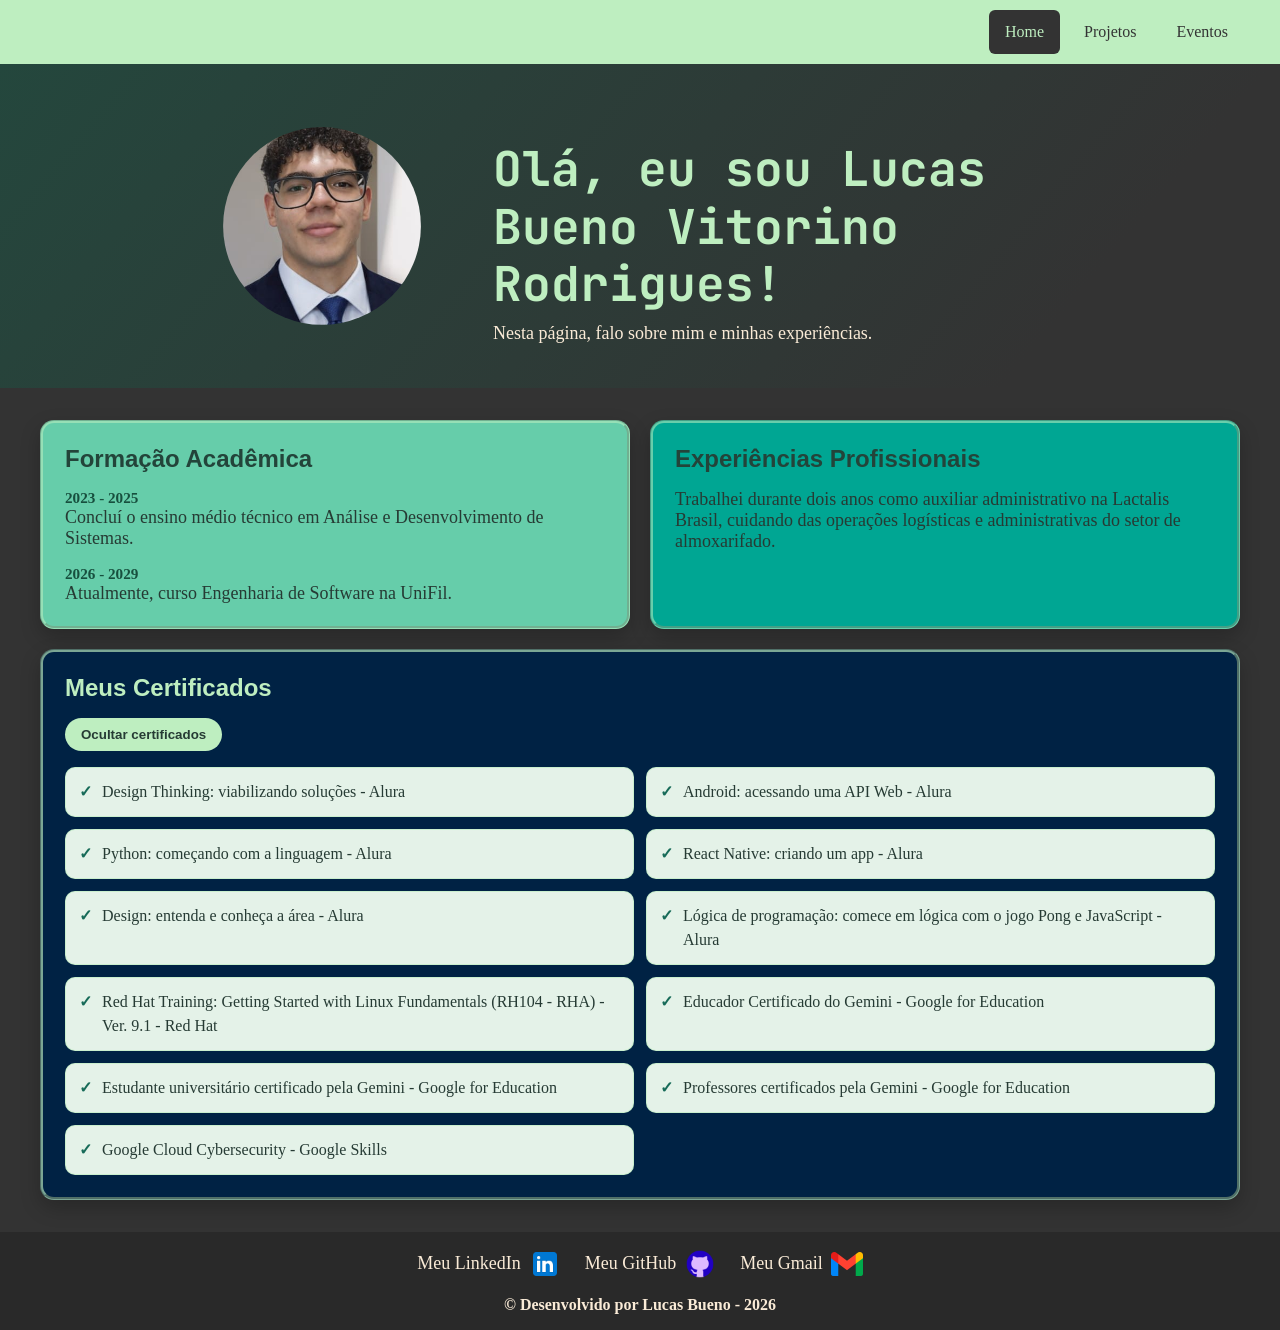
<file: index.html>
<!DOCTYPE html>
<html lang="pt-BR">

<head>
    <meta charset="UTF-8">
    <meta name="viewport" content="width=device-width, initial-scale=1.0">

    <title>Meu Portfólio</title>



    <link rel="preconnect" href="https://fonts.googleapis.com">
    <link rel="preconnect" href="https://fonts.gstatic.com" crossorigin>

    <link href="https://fonts.googleapis.com/css2?family=JetBrains+Mono:wght@400;700&display=swap" rel="stylesheet">
    <link
        href="https://fonts.googleapis.com/css2?family=Isometra&family=JetBrains+Mono:ital,wght@0,100..800;1,100..800&family=Nosifer&display=swap"
        rel="stylesheet">
    <link rel="icon" href="img/icone.webp">
    <link rel="stylesheet" href="style.css">
    <script src="script.js" defer></script>
</head>

<body class="pagina-inicial">
    <header>
        <nav class="menu">
            <ul>
                <li><a href="index.html" aria-current="page">Home</a></li>
                <li><a href="projetos.html">Projetos</a></li>
                <li><a href="eventos.html">Eventos</a></li>
            </ul>
        </nav>

        <div id="cabecalho">
            <img id="minha_foto" src="img/foto.jpeg" alt="Foto de Lucas Bueno Vitorino Rodrigues" class="foto-perfil">

            <div class="informacoes-cabecalho">
                <h1>Olá, eu sou Lucas Bueno Vitorino Rodrigues!</h1>
                <p>Nesta página, falo sobre mim e minhas experiências.</p>
            </div>
        </div>
    </header>
    <main>
        <section id="formacao_academica">

            <h2>Formação Acadêmica</h2>
            <p>2023 - 2025</p>
            <p>Concluí o ensino médio técnico em Análise e Desenvolvimento de Sistemas.</p>
            <p>2026 - 2029</p>
            <p>Atualmente, curso Engenharia de Software na UniFil.</p>



        </section>
        <section id="experiencia_profissional">

            <h2>Experiências Profissionais</h2>
            <p>Trabalhei durante dois anos como auxiliar administrativo na Lactalis Brasil, cuidando das operações
                logísticas e administrativas do setor de almoxarifado.</p>


        </section>


        <section id="certificados">
            <h2>Meus Certificados</h2>

            <ul>

                <li>Design Thinking: viabilizando soluções - Alura</li>
                <li>Android: acessando uma API Web - Alura</li>
                <li>Python: começando com a linguagem - Alura</li>
                <li>React Native: criando um app - Alura</li>
                <li>Design: entenda e conheça a área - Alura</li>
                <li>Lógica de programação: comece em lógica com o jogo Pong e JavaScript - Alura</li>

                <li>Red Hat Training: Getting Started with Linux Fundamentals (RH104 - RHA) - Ver. 9.1 - Red Hat</li>
                <li>Educador Certificado do Gemini - Google for Education</li>
                <li>Estudante universitário certificado pela Gemini - Google for Education</li>
                <li>Professores certificados pela Gemini - Google for Education</li>
                <li>Google Cloud Cybersecurity - Google Skills</li>
            </ul>
        </section>



    </main>
    <footer>

        <div class="redes_sociais">
            <p>Meu LinkedIn</p>
            <a href="http://www.linkedin.com/in/lucas-bueno-a5a460362" target="_blank" rel="noopener noreferrer">

                <img src="img/linkedin.png" alt="Ícone do LinkedIn">
            </a>
        </div>
        <div class="redes_sociais">
            <p>Meu GitHub</p>
            <a href="https://github.com/LucasBuenoVitorino" target="_blank" rel="noopener noreferrer">
                <img src="img/github.png" alt="Ícone do GitHub">
            </a>
        </div>
        <div class="redes_sociais">
            <p>Meu Gmail</p>
            <a href="https://mail.google.com/mail/?view=cm&fs=1&to=lucas.bueno.rodrigues034@gmail.com" target="_blank">
                <img src="img/gmail.png" alt="Ícone do Gmail">
            </a>
        </div>
        <h4>© Desenvolvido por Lucas Bueno - 2026</h4>
    </footer>

</body>

</html>
</file>
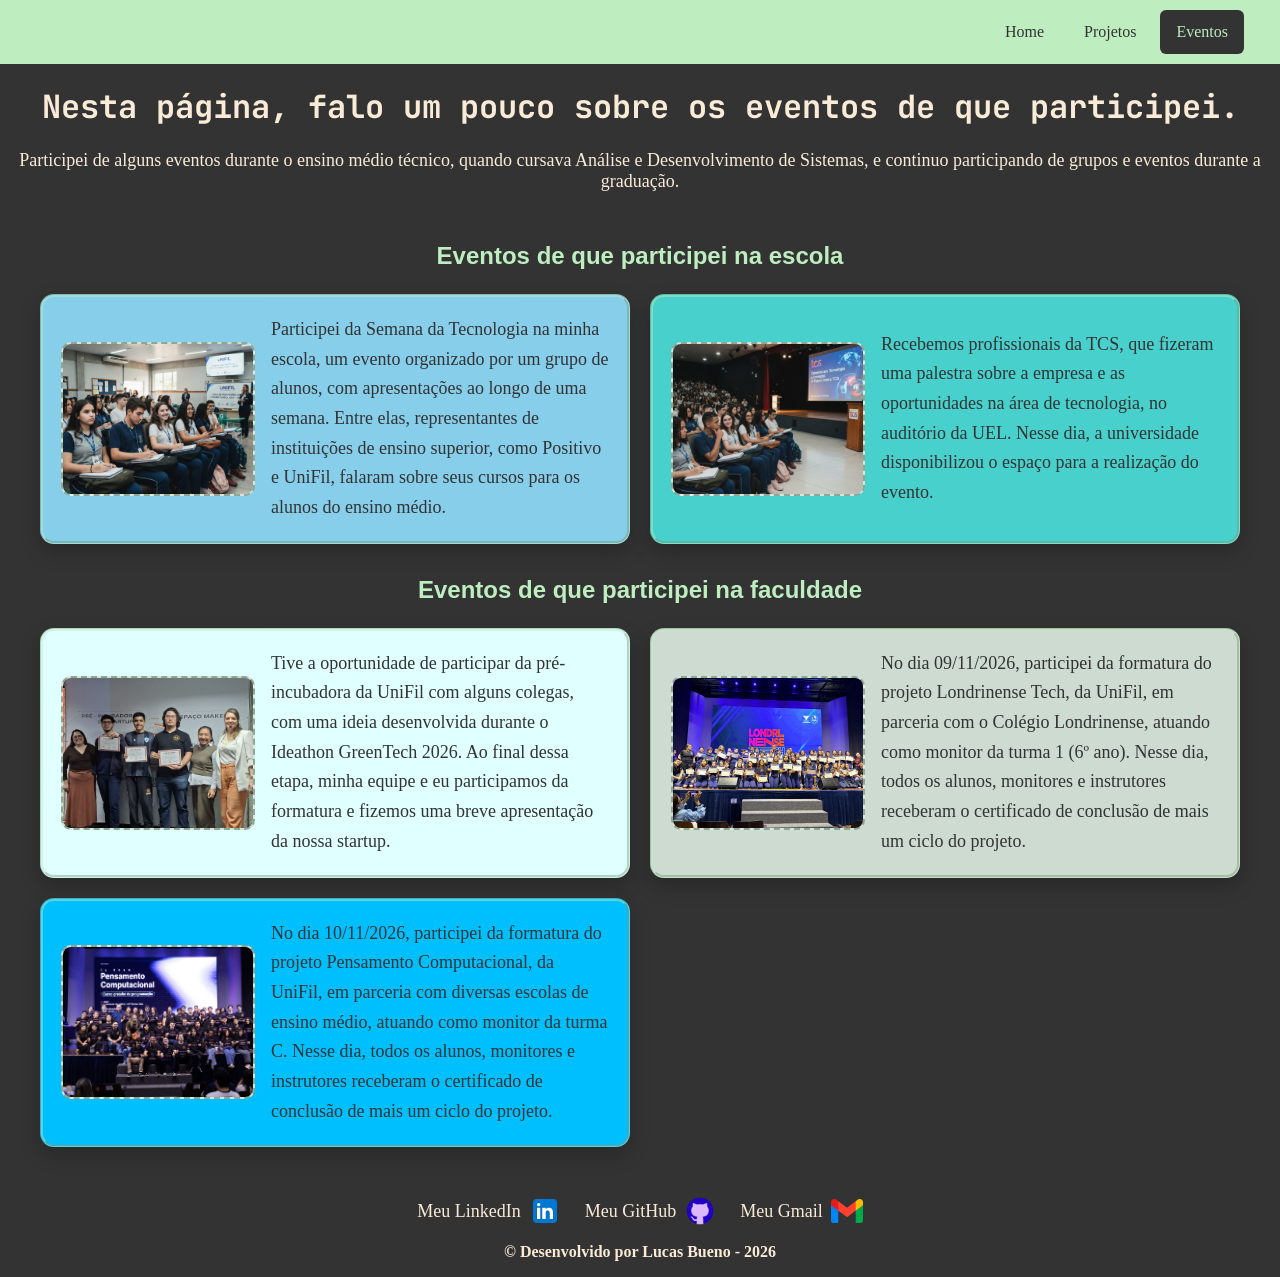
<file: eventos.html>
<!DOCTYPE html>
<html lang="pt-BR">

<head>
    <meta charset="UTF-8">
    <meta name="viewport" content="width=device-width, initial-scale=1.0">

    <title>Meu Portfólio</title>



    <link rel="preconnect" href="https://fonts.googleapis.com">
    <link rel="preconnect" href="https://fonts.gstatic.com" crossorigin>

    <link href="https://fonts.googleapis.com/css2?family=JetBrains+Mono:wght@400;700&display=swap" rel="stylesheet">
    <link
        href="https://fonts.googleapis.com/css2?family=Isometra&family=JetBrains+Mono:ital,wght@0,100..800;1,100..800&family=Nosifer&display=swap"
        rel="stylesheet">
    <link rel="icon" href="img/icone.webp">
    <link rel="stylesheet" href="style.css">
    <link rel="stylesheet" href="eventos.css">
</head>

<body>
    <header>
        <nav class="menu">
            <ul>
                <li><a href="index.html">Home</a></li>
                <li><a href="projetos.html">Projetos</a></li>
                <li><a href="eventos.html" aria-current="page">Eventos</a></li>
            </ul>
        </nav>
        <h1>Nesta página, falo um pouco sobre os eventos de que participei.
        </h1>
        <p>Participei de alguns eventos durante o ensino médio técnico, quando cursava Análise e Desenvolvimento de
            Sistemas, e continuo participando de grupos e eventos durante a graduação.</p>
    </header>
    <main>
        <section id="eventos_escola">

            <h2>Eventos de que participei na escola</h2>
            <div id="card1">
                <div class="area-foto" aria-label="Espaço reservado para foto">
                    <img src="img/palestra_faculdades.jpg" alt="Palestra de universidades para alunos do ensino médio">
                </div>
                <p>Participei da Semana da Tecnologia na minha escola, um evento organizado por um grupo de alunos, com
                    apresentações ao longo de uma semana. Entre elas, representantes de instituições de ensino
                    superior, como Positivo e UniFil, falaram sobre seus cursos para os alunos do ensino médio.</p>
            </div>
            <div id="card2">
                <div class="area-foto" aria-label="Espaço reservado para foto">
                    <img src="img/palestra_tcs.jpg" alt="Palestra de profissionais da TCS">
                </div>
                <p>Recebemos profissionais da TCS, que fizeram uma palestra sobre a empresa e as oportunidades na área
                    de tecnologia, no auditório da UEL. Nesse dia, a universidade disponibilizou o espaço para a
                    realização do evento.</p>
            </div>


        </section>
        <section id="eventos_faculdade">

            <h2>Eventos de que participei na faculdade</h2>
            <div id="card3">
                <div class="area-foto" aria-label="Espaço reservado para foto">
                    <img src="img/pré_incubadora.jpg" alt="Foto da minha equipe da pré-incubadora">
                </div>
                <p>Tive a oportunidade de participar da pré-incubadora da UniFil com alguns colegas, com uma ideia
                    desenvolvida durante o Ideathon GreenTech 2026. Ao final dessa etapa, minha equipe e eu
                    participamos da formatura e fizemos uma breve apresentação da nossa startup.</p>
            </div>
            <div id="card4">
                <div class="area-foto" aria-label="Espaço reservado para foto">
                    <img src="img/londrinense-formatura.jpeg" alt="Foto da formatura dos alunos do Londrinense Tech">
                </div>
                <p>No dia 09/11/2026, participei da formatura do projeto Londrinense Tech, da UniFil, em parceria com o
                    Colégio Londrinense, atuando como monitor da turma 1 (6º ano). Nesse dia, todos os alunos,
                    monitores e instrutores receberam o certificado de conclusão de mais um ciclo do projeto.</p>
            </div>
            <div id="card5">
                <div class="area-foto" aria-label="Espaço reservado para foto">
                    <img src="img/pensamento_computacional_formatura.jpg"
                        alt="Foto da formatura do Pensamento Computacional">
                </div>
                <p>No dia 10/11/2026, participei da formatura do projeto Pensamento Computacional, da UniFil, em
                    parceria com diversas escolas de ensino médio, atuando como monitor da turma C. Nesse dia, todos os
                    alunos, monitores e instrutores receberam o certificado de conclusão de mais um ciclo do projeto.
                </p>
            </div>


        </section>
    </main>
    <footer>


        <div class="redes_sociais">
            <p>Meu LinkedIn</p>
            <a href="http://www.linkedin.com/in/lucas-bueno-a5a460362" target="_blank" rel="noopener noreferrer">

                <img src="img/linkedin.png" alt="Ícone do LinkedIn">
            </a>
        </div>
        <div class="redes_sociais">
            <p>Meu GitHub</p>
            <a href="https://github.com/LucasBuenoVitorino" target="_blank" rel="noopener noreferrer">
                <img src="img/github.png" alt="Ícone do GitHub">
            </a>
        </div>
        <div class="redes_sociais">
            <p>Meu Gmail</p>
            <a href="https://mail.google.com/mail/?view=cm&fs=1&to=lucas.bueno.rodrigues034@gmail.com" target="_blank">
                <img src="img/gmail.png" alt="Ícone do Gmail">
            </a>
        </div>
        <h4>© Desenvolvido por Lucas Bueno - 2026</h4>
    </footer>

</body>

</html>
</file>
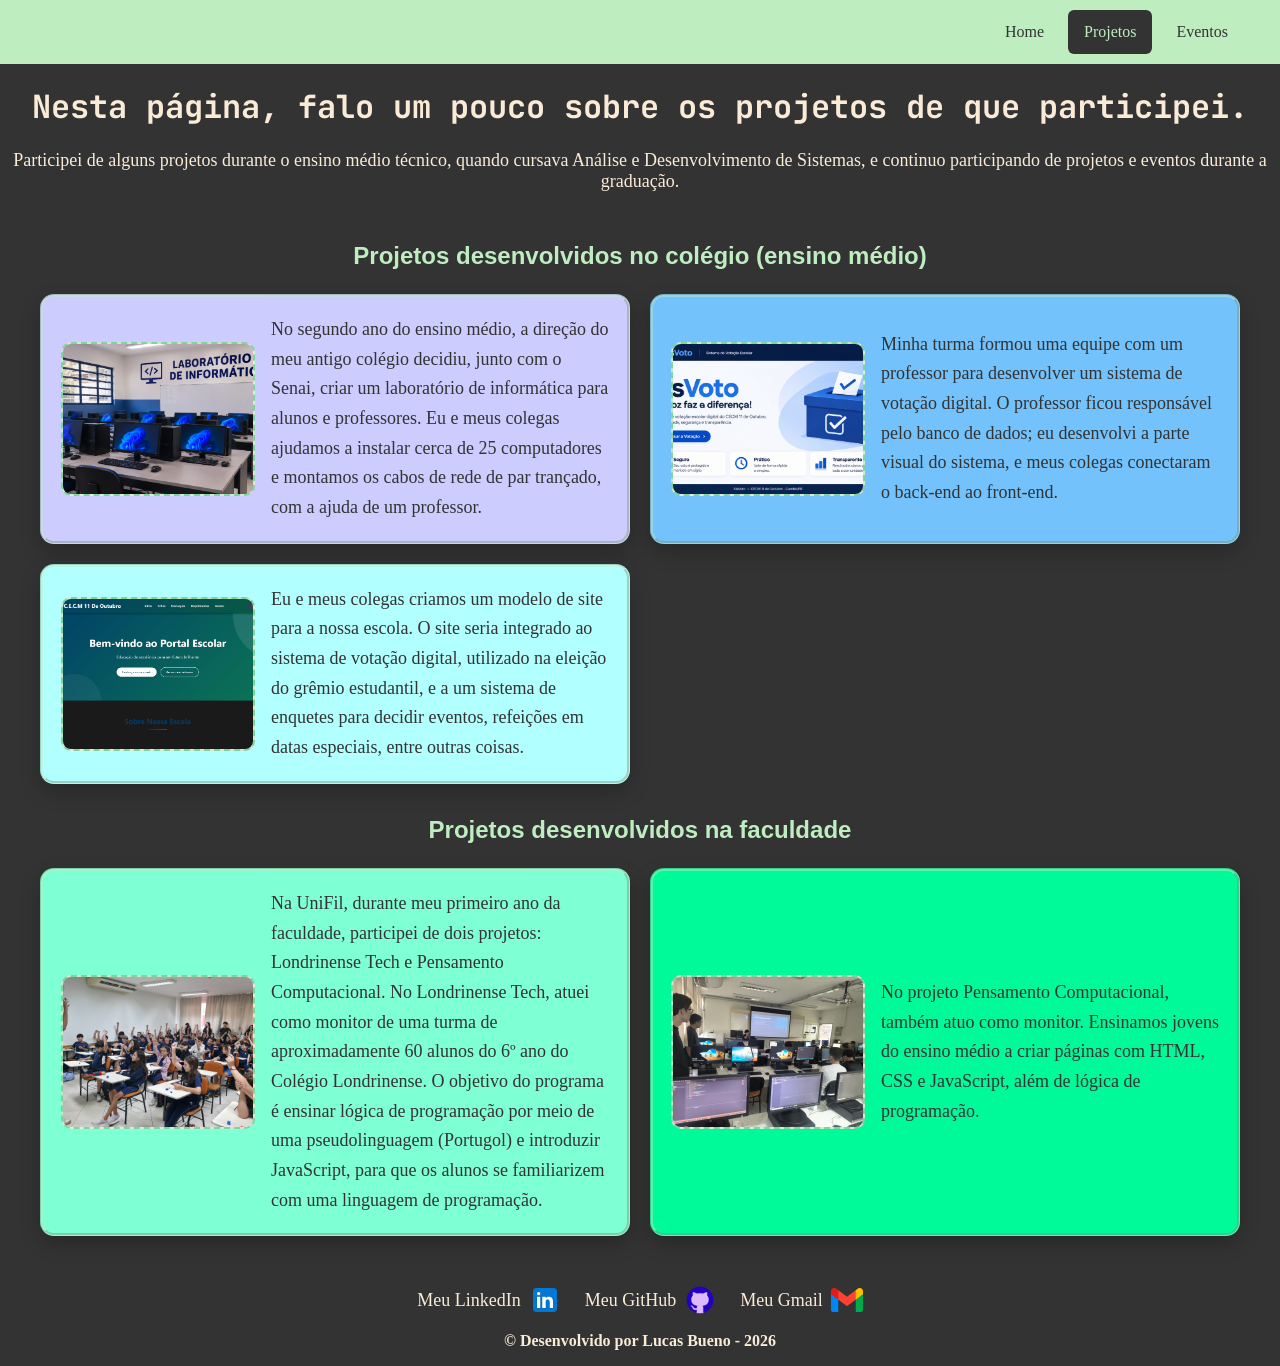
<file: projetos.html>
<!DOCTYPE html>
<html lang="pt-BR">

<head>
    <meta charset="UTF-8">
    <meta name="viewport" content="width=device-width, initial-scale=1.0">

    <title>Meu Portfólio</title>



    <link rel="preconnect" href="https://fonts.googleapis.com">
    <link rel="preconnect" href="https://fonts.gstatic.com" crossorigin>

    <link href="https://fonts.googleapis.com/css2?family=JetBrains+Mono:wght@400;700&display=swap" rel="stylesheet">
    <link
        href="https://fonts.googleapis.com/css2?family=Isometra&family=JetBrains+Mono:ital,wght@0,100..800;1,100..800&family=Nosifer&display=swap"
        rel="stylesheet">
    <link rel="icon" href="img/icone.webp">
    <link rel="stylesheet" href="style.css">
    <link rel="stylesheet" href="projetos.css">
</head>

<body>
    <header>
        <nav class="menu">
            <ul>
                <li><a href="index.html">Home</a></li>
                <li><a href="projetos.html" aria-current="page">Projetos</a></li>
                <li><a href="eventos.html">Eventos</a></li>
            </ul>
        </nav>



        <h1>Nesta página, falo um pouco sobre os projetos de que participei.
        </h1>
        <p>Participei de alguns projetos durante o ensino médio técnico, quando cursava Análise e Desenvolvimento de
            Sistemas, e continuo participando de projetos e eventos durante a graduação.</p>




    </header>
    <main>
        <section id="projetos_escola">

            <h2>Projetos desenvolvidos no colégio (ensino médio)</h2>
            <div id="card1">
                <div class="area-foto" aria-label="Espaço reservado para foto">
                    <img src="img/laboratorio_informatica.png" alt="Laboratório de informática">
                </div>
                <p>No segundo ano do ensino médio, a direção do meu antigo colégio decidiu, junto com o Senai, criar um
                    laboratório de informática para alunos e professores. Eu e meus colegas ajudamos a instalar cerca
                    de 25 computadores e montamos os cabos de rede de par trançado, com a ajuda de um professor.</p>
            </div>
            <div id="card2">
                <div class="area-foto" aria-label="Espaço reservado para foto">
                    <img src="img/sisvoto.png" alt="Sisvoto (site de votação digital escolar)">
                </div>
                <p>Minha turma formou uma equipe com um professor para desenvolver um sistema de votação digital. O
                    professor ficou responsável pelo banco de dados; eu desenvolvi a parte visual do sistema, e meus
                    colegas conectaram o back-end ao front-end.</p>
            </div>
            <div id="card3">
                <div class="area-foto" aria-label="Espaço reservado para foto">
                    <img src="img/portal_11de_outubro.png"
                        alt="Modelo de site para o CECM (Colégio Estadual Cívico-Militar) 11 de Outubro">
                </div>
                <p>Eu e meus colegas criamos um modelo de site para a nossa escola. O site seria integrado ao sistema de
                    votação digital, utilizado na eleição do grêmio estudantil, e a um sistema de enquetes para decidir
                    eventos, refeições em datas especiais, entre outras coisas.</p>
            </div>
        </section>
        <section id="projeto_faculdade">

            <h2>Projetos desenvolvidos na faculdade</h2>
            <div id="card4">
                <div class="area-foto" aria-label="Espaço reservado para foto">
                    <img src="img/londrinese_tech.jpeg" alt="Foto de uma aula do Londrinense Tech">
                </div>
                <p>Na UniFil, durante meu primeiro ano da faculdade, participei de dois projetos: Londrinense Tech e
                    Pensamento Computacional. No Londrinense Tech, atuei como monitor de uma turma de aproximadamente
                    60 alunos do 6º ano do Colégio Londrinense. O objetivo do programa é ensinar lógica de programação
                    por meio de uma pseudolinguagem (Portugol) e introduzir JavaScript, para que os alunos se
                    familiarizem com uma linguagem de programação.</p>
            </div>
            <div id="card5">
                <div class="area-foto" aria-label="Espaço reservado para foto">
                    <img src="img/pensamento_computacional.jpeg" alt="Foto de uma aula do Pensamento Computacional">
                </div>
                <p>No projeto Pensamento Computacional, também atuo como monitor. Ensinamos jovens do ensino médio a
                    criar páginas com HTML, CSS e JavaScript, além de lógica de programação.</p>
            </div>


        </section>
    </main>
    <footer>


        <div class="redes_sociais">
            <p>Meu LinkedIn</p>
            <a href="http://www.linkedin.com/in/lucas-bueno-a5a460362" target="_blank" rel="noopener noreferrer">

                <img src="img/linkedin.png" alt="Ícone do LinkedIn">
            </a>
        </div>
        <div class="redes_sociais">
            <p>Meu GitHub</p>
            <a href="https://github.com/LucasBuenoVitorino" target="_blank" rel="noopener noreferrer">
                <img src="img/github.png" alt="Ícone do GitHub">
            </a>
        </div>
        <div class="redes_sociais">
            <p>Meu Gmail</p>
            <a href="https://mail.google.com/mail/?view=cm&fs=1&to=lucas.bueno.rodrigues034@gmail.com" target="_blank">
                <img src="img/gmail.png" alt="Ícone do Gmail">
            </a>
        </div>
        <h4>© Desenvolvido por Lucas Bueno - 2026</h4>
    </footer>

</body>

</html>
</file>
<file: style.css>
body {
    display: flex;
    flex-direction: column;
    margin: 0;
    padding: 0;
    box-sizing: border-box;
    width: 100%;
    min-height: 100vh;
    background-color: #333;
    color: antiquewhite;

}

nav {
    background-color: #beeec0;
    padding: 10px;
    display: flex;
    justify-content: flex-end;
}

nav.menu {
    padding: 10px clamp(12px, 4vw, 36px);
}

nav.menu ul {
    display: flex;
    align-items: center;
    flex-wrap: wrap;
    gap: 8px;
    justify-content: flex-end;
    width: 100%;
    margin: 0;
    padding: 0;
    border: 0;
    background: transparent;
    font-size: inherit;
    list-style: none;
}

nav.menu a {
    display: flex;
    align-items: center;
    justify-content: center;
    box-sizing: border-box;
    min-height: 44px;
    margin-left: 0;
    padding: 8px 16px;
    border-radius: 6px;
    text-align: center;
    transition: background-color 180ms ease, color 180ms ease;
}

nav.menu a:hover,
nav.menu a[aria-current="page"],
nav.menu a:focus-visible {
    background-color: #333;
    color: #beeec0;
}

a {
    text-decoration: none;
    color: #333;
    margin-left: 10px;
}

#cabecalho {
    display: flex;
    align-items: center;
    justify-content: center;
    gap: 30px;
    padding: 20px;
}

.informacoes-cabecalho {
    display: flex;
    flex-direction: column;
    align-items: flex-start;
}

#minha_foto {
    width: 240px;
    height: 240px;
    object-fit: cover;
    clip-path: circle(43%);
}

p {
    text-align: center;
    font-size: 18px;
}

h1,
h2,
h3,
h4 {
    text-align: center;
}

h1 {
    font-family: "JetBrains Mono", monospace;
}

h2 {
    font-family: "Isometra", sans-serif;
}

main {
    flex: 1;
}

#formacao_academica {
    margin: 10px;
    padding: 3px;
    background-color: #66CDAA;
    border: 4px groove #FEBE10;
}

#experiencia_profissional {
    margin: 10px;
    padding: 3px;
    background-color: #00A693;
    border: 4px groove #FEBE10;
}

.redes_sociais {
    display: flex;
    align-items: center;
    justify-content: center;
    gap: 8px;
}

footer {
    display: flex;
    flex-wrap: wrap;
    align-items: center;
    justify-content: center;
    gap: 16px 24px;
    padding: 16px;
}

footer .redes_sociais p {
    margin: 0;
}

footer .redes_sociais a {
    margin-left: 0;
}

footer .redes_sociais img {
    display: block;
    width: 32px;
    height: 32px;
    object-fit: contain;
}

footer h4 {
    flex-basis: 100%;
    margin: 0;
}

ul {
    margin: 10px;
    padding: 6px;
    border: solid 4px sienna;
    font-size: 18px;
    background-color: #002244;
}

@media (max-width: 768px) {
    nav.menu ul {
        justify-content: center;
    }
}

@media (max-width: 600px) {
    nav.menu {
        padding: 8px 12px;
    }

    nav.menu ul {
        gap: 6px;
    }

    nav.menu li {
        flex: 1 1 70px;
    }

    nav.menu a {
        width: 100%;
        padding: 8px 10px;
    }
}

#toggle-certificados {
    display: block;
    margin: 0 auto 12px;
    padding: 8px 12px;
    color: #333;
    background-color: #beeec0;
    border: 0;
    border-radius: 6px;
    cursor: pointer;
}

#toggle-certificados:hover,
#toggle-certificados:focus-visible {
    color: #beeec0;
    background-color: #333;
}

@media (max-width: 600px) {
    #cabecalho {
        flex-direction: column;
        text-align: center;
    }

    .informacoes-cabecalho {
        align-items: center;
    }

    h1,
    h1+p {
        text-align: center;
    }
}

.pagina-inicial #cabecalho {
    gap: clamp(24px, 5vw, 56px);
    padding: 44px 24px;
    background: linear-gradient(130deg, #24473d, #333 82%);
}

.pagina-inicial #minha_foto {
    width: clamp(170px, 22vw, 220px);
    height: clamp(170px, 22vw, 220px);
    border: 5px solid #beeec0;
    box-shadow: 0 10px 28px rgba(0, 0, 0, 0.35);
}

.pagina-inicial .informacoes-cabecalho {
    max-width: 580px;
}

.pagina-inicial #cabecalho h1 {
    margin-bottom: 10px;
    color: #beeec0;
    font-size: clamp(2rem, 4vw, 3rem);
    line-height: 1.2;
    text-align: left;
}

.pagina-inicial #cabecalho p {
    margin: 0;
    color: antiquewhite;
    text-align: left;
}

.pagina-inicial main {
    display: grid;
    grid-template-columns: repeat(2, minmax(0, 1fr));
    gap: 20px;
    width: min(1200px, calc(100% - 40px));
    margin: 32px auto;
}

.pagina-inicial main section {
    min-width: 0;
    padding: 22px;
    border: 3px groove rgba(190, 238, 192, 0.55);
    border-radius: 14px;
    box-shadow: 0 8px 20px rgba(0, 0, 0, 0.22);
    transition: transform 180ms ease, box-shadow 180ms ease;
}

.pagina-inicial main section:hover {
    transform: translateY(-3px);
    box-shadow: 0 12px 26px rgba(0, 0, 0, 0.3);
}

.pagina-inicial main section h2 {
    margin: 0 0 16px;
    color: #23443a;
    text-align: left;
}

.pagina-inicial #formacao_academica {
    margin: 0;
    padding: 22px;
    background: #66cdaa;
    border: 3px groove rgba(190, 238, 192, 0.55);
}

.pagina-inicial #experiencia_profissional {
    margin: 0;
    padding: 22px;
    background: #00a693;
    border: 3px groove rgba(190, 238, 192, 0.55);
}

.pagina-inicial #formacao_academica p,
.pagina-inicial #experiencia_profissional p {
    margin: 0;
    color: #263b34;
    text-align: left;
}

.pagina-inicial #formacao_academica p:nth-of-type(odd) {
    margin-top: 16px;
    color: #174f3e;
    font-size: 0.95rem;
    font-weight: 700;
}

.pagina-inicial #formacao_academica p:nth-of-type(1) {
    margin-top: 0;
}

.pagina-inicial #certificados {
    grid-column: 1 / -1;
    background: #002244;
    border-color: rgba(190, 238, 192, 0.65);
}

.pagina-inicial #certificados h2 {
    color: #beeec0;
}

.pagina-inicial #certificados ul {
    display: grid;
    grid-template-columns: repeat(2, minmax(0, 1fr));
    gap: 12px;
    margin: 0;
    padding: 0;
    border: 0;
    background: transparent;
    list-style: none;
}

.pagina-inicial #certificados ul[hidden] {
    display: none;
}

.pagina-inicial #certificados li {
    position: relative;
    padding: 12px 14px 12px 36px;
    background: #e4f2e8;
    border: 1px solid rgba(190, 238, 192, 0.65);
    border-radius: 10px;
    color: #263b34;
    font-size: 1rem;
    line-height: 1.5;
}

.pagina-inicial #certificados li::before {
    position: absolute;
    top: 12px;
    left: 13px;
    color: #176b58;
    content: "✓";
    font-weight: 700;
}

.pagina-inicial #toggle-certificados {
    margin: 0 0 16px;
    padding: 9px 16px;
    background: #beeec0;
    border-radius: 999px;
    color: #263b34;
    font-weight: 600;
}

.pagina-inicial #toggle-certificados:hover,
.pagina-inicial #toggle-certificados:focus-visible {
    background: #d7f3da;
    color: #174f3e;
}

.pagina-inicial footer {
    background: #292929;
}

@media (max-width: 700px) {
    .pagina-inicial main {
        grid-template-columns: 1fr;
        width: min(100% - 28px, 560px);
        margin: 24px auto;
    }

    .pagina-inicial #certificados {
        grid-column: auto;
    }

    .pagina-inicial #cabecalho h1,
    .pagina-inicial #cabecalho p {
        text-align: center;
    }
}

@media (max-width: 480px) {
    .pagina-inicial #certificados ul {
        grid-template-columns: 1fr;
    }

    .pagina-inicial main section {
        padding: 18px;
    }
}

@media (prefers-reduced-motion: reduce) {
    .pagina-inicial main section {
        transition: none;
    }
}
</file>
<file: eventos.css>
#eventos_escola,
#eventos_faculdade {
    display: grid;
    grid-template-columns: repeat(auto-fit, minmax(min(100%, 430px), 1fr));
    gap: 20px;
    margin: 32px auto;
    padding: 0 20px;
    max-width: 1200px;
}

#eventos_escola h2,
#eventos_faculdade h2 {
    grid-column: 1 / -1;
    margin: 0 0 4px;
    color: #beeec0;
}

#eventos_escola #card1,
#eventos_escola #card2,
#eventos_faculdade #card3,
#eventos_faculdade #card4,
#eventos_faculdade #card5 {
    display: grid;
    grid-template-columns: minmax(130px, 190px) minmax(0, 1fr);
    align-items: center;
    gap: 20px;
    min-width: 0;
    padding: 18px;
    color: #333;
    border: 3px groove rgba(190, 238, 192, 0.45);
    border-radius: 14px;
    box-shadow: 0 8px 20px rgba(0, 0, 0, 0.22);
    transition: transform 180ms ease, box-shadow 180ms ease;
    animation: entrada-card 600ms ease-out both;
}

@keyframes entrada-card {
    from {
        opacity: 0;
        translate: 0 18px;
    }

    to {
        opacity: 1;
        translate: 0 0;
    }
}

#eventos_escola #card2,
#eventos_faculdade #card4 {
    animation-delay: 120ms;
}

#eventos_faculdade #card5 {
    animation-delay: 240ms;
}

@media (prefers-reduced-motion: reduce) {

    #eventos_escola #card1,
    #eventos_escola #card2,
    #eventos_faculdade #card3,
    #eventos_faculdade #card4,
    #eventos_faculdade #card5 {
        animation: none;
    }
}

#eventos_escola #card1:hover,
#eventos_escola #card2:hover,
#eventos_faculdade #card3:hover,
#eventos_faculdade #card4:hover,
#eventos_faculdade #card5:hover {
    transform: translateY(-4px);
    box-shadow: 0 12px 26px rgba(0, 0, 0, 0.3);
}

.area-foto {
    position: relative;
    display: grid;
    place-items: center;
    width: 100%;
    min-height: 150px;
    overflow: hidden;
    color: #52635a;
    background: linear-gradient(135deg, #e1ece2, #cddbd0);
    border: 2px dashed #8ca795;
    border-radius: 10px;
}

.area-foto::after {
    content: "Espaço para foto";
    font-size: 0.85rem;
}

.area-foto img {
    position: absolute;
    inset: 0;
    width: 100%;
    height: 100%;
    object-fit: cover;
}

.area-foto:has(img)::after {
    content: none;
}

#eventos_escola #card1 p,
#eventos_escola #card2 p,
#eventos_faculdade #card3 p,
#eventos_faculdade #card4 p,
#eventos_faculdade #card5 p {
    margin: 0;
    text-align: left;
    line-height: 1.65;
}

#card1 {

    background-color: #87CEEB;
}

#card2 {
    background-color: #48D1CC;
}

#card3 {
    background-color: #E0FFFF;
}

#card4 {
    background-color: #cddbd0;
}

#card5 {
    background-color: #00BFFF;
}

@media (max-width: 600px) {

    #eventos_escola,
    #eventos_faculdade {
        padding: 0 14px;
    }

    #eventos_escola #card1,
    #eventos_escola #card2,
    #eventos_faculdade #card3,
    #eventos_faculdade #card4,
    #eventos_faculdade #card5 {
        grid-template-columns: 1fr;
    }

    .area-foto {
        min-height: 190px;
    }
}
</file>
<file: projetos.css>
#projetos_escola,
#projeto_faculdade {
    display: grid;
    grid-template-columns: repeat(auto-fit, minmax(min(100%, 430px), 1fr));
    gap: 20px;
    margin: 32px auto;
    padding: 0 20px;
    max-width: 1200px;
}

h1 {
    font-weight: bold;
}

#projetos_escola h2,
#projeto_faculdade h2 {
    grid-column: 1 / -1;
    margin: 0 0 4px;
    color: #beeec0;
}

#projetos_escola #card1,
#projetos_escola #card2,
#projetos_escola #card3,
#projeto_faculdade #card4,
#projeto_faculdade #card5 {
    display: grid;
    grid-template-columns: minmax(130px, 190px) minmax(0, 1fr);
    align-items: center;
    gap: 20px;
    min-width: 0;
    padding: 18px;
    color: #333;
    border: 3px groove rgba(190, 238, 192, 0.45);
    border-radius: 14px;
    box-shadow: 0 8px 20px rgba(0, 0, 0, 0.22);
    transition: transform 240ms ease, box-shadow 240ms ease, border-color 240ms ease;
    animation: entrada-card 600ms ease-out both;
}

@keyframes entrada-card {
    from {
        opacity: 0;
        translate: 0 18px;
    }

    to {
        opacity: 1;
        translate: 0 0;
    }
}

#projetos_escola #card2,
#projeto_faculdade #card5 {
    animation-delay: 120ms;
}

#projetos_escola #card3 {
    animation-delay: 240ms;
}

@media (prefers-reduced-motion: reduce) {

    #projetos_escola #card1,
    #projetos_escola #card2,
    #projetos_escola #card3,
    #projeto_faculdade #card4,
    #projeto_faculdade #card5 {
        animation: none;
    }
}

#card1 {

    background-color: #CCCCFF;
}

#card2 {
    background-color: #73C2FB;
}

#card3 {
    background-color: #B2FFFF;
}

#card4 {
    background-color: #7FFFD4;
}

#card5 {
    background-color: #00FA9A;
}

#projetos_escola #card1:hover,
#projetos_escola #card2:hover,
#projetos_escola #card3:hover,
#projeto_faculdade #card4:hover,
#projeto_faculdade #card5:hover {
    transform: scale(1.03);
    border-color: #7ad799;
    box-shadow: 0 12px 26px rgba(0, 0, 0, 0.3);
}

.area-foto {
    position: relative;
    display: grid;
    place-items: center;
    width: 100%;
    min-height: 150px;
    overflow: hidden;
    color: #52635a;
    background: linear-gradient(135deg, #e1ece2, #cddbd0);
    border: 2px dashed #7ad799;
    border-radius: 10px;
}

.area-foto::after {
    content: "Espaço para foto";
    font-size: 0.85rem;
}

.area-foto img {
    position: absolute;
    inset: 0;
    width: 100%;
    height: 100%;
    object-fit: cover;
}

.area-foto:has(img)::after {
    content: none;
}

#projetos_escola #card1 p,
#projetos_escola #card2 p,
#projetos_escola #card3 p,
#projeto_faculdade #card4 p,
#projeto_faculdade #card5 p {
    margin: 0;
    text-align: left;
    line-height: 1.65;
}

@media (max-width: 600px) {

    #projetos_escola,
    #projeto_faculdade {
        padding: 0 14px;
    }

    #projetos_escola #card1,
    #projetos_escola #card2,
    #projetos_escola #card3,
    #projeto_faculdade #card4,
    #projeto_faculdade #card5 {
        grid-template-columns: 1fr;
    }

    .area-foto {
        min-height: 190px;
    }
}
</file>
